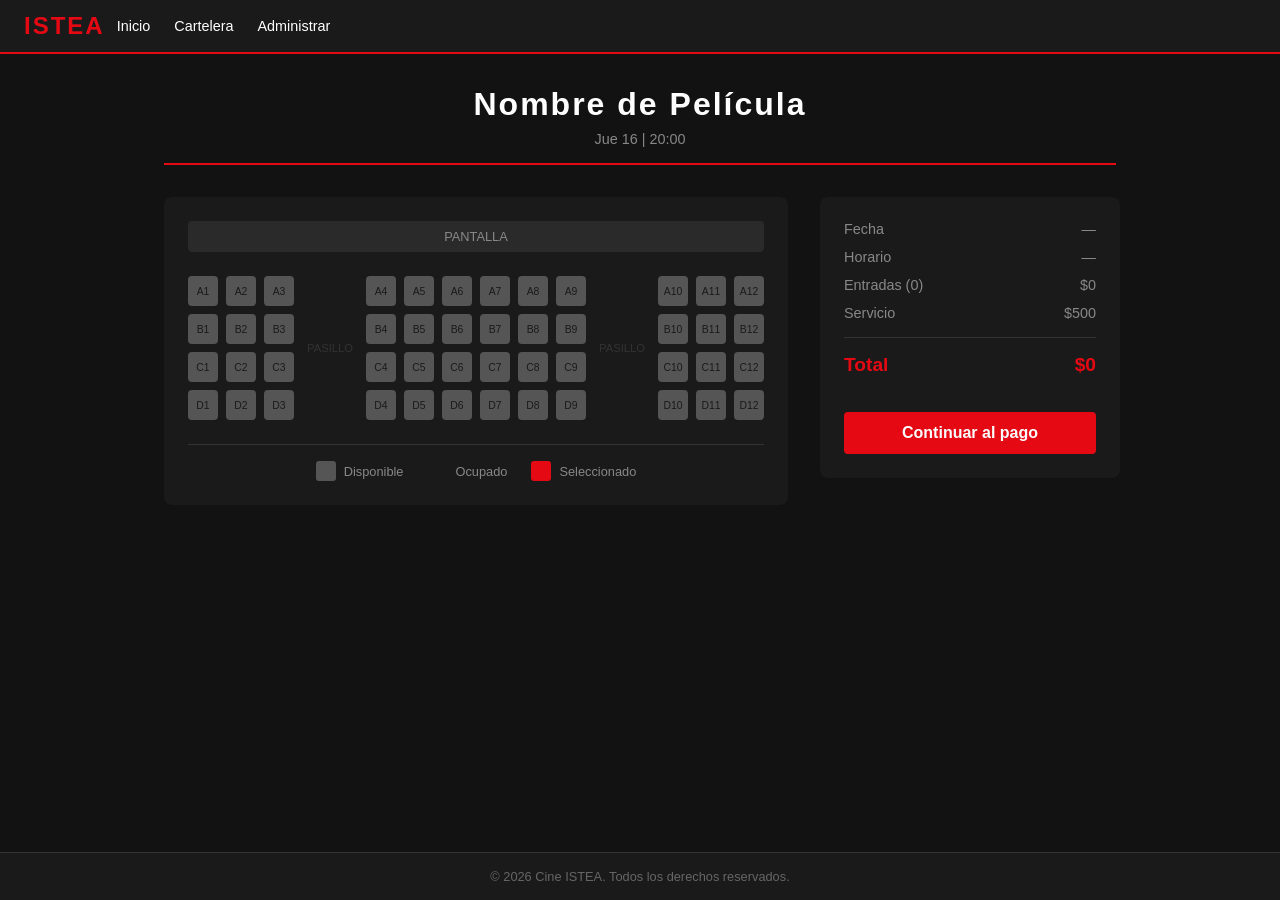
<file: seat-selector.html>
<!DOCTYPE html>
<html lang="es">

<head>
    <meta charset="UTF-8">
    <meta name="viewport" content="width=device-width, initial-scale=1.0">
    <title>Seleccionar Asientos - Cine ISTEA</title>
    <link rel="stylesheet" href="css/styles.css">
    <link rel="stylesheet" href="css/seat-selector.css">
    <link rel="stylesheet" href="css/pdf-ticket.css">
    <script defer src="/js/header-controller.js"></script>
    <script defer src="/js/local-storage.js"></script>
    <script defer src="/js/seat-selector.js"></script>
    <script defer src="/js/pdf-creator.js"></script>
</head>

<body>
    <header>
        <h1>ISTEA</h1>
        <nav>
            <ul>
                <li><a id="header-inicio" href="index.html">Inicio</a></li>
                <li><a id="header-cartelera" href="movies.html">Cartelera</a></li>
                <li><a id="header-administrar" href="#">Administrar</a></li>
            </ul>
        </nav>
    </header>

    <main>
        <div class="seat-selector">
            <div class="pelicula-header">
                <h1>Nombre de Película</h1>
                <p class="horario-info">Jue 16 | 20:00</p>
                <div class="seat-divider"></div>
            </div>

            <div class="seat-content">
                <div class="seat-layout">
                    <div class="screen-indicator">PANTALLA</div>

                    <div class="seat-zones">
                        <div class="seat-zone">
                            <div class="seat-row">
                                <input type="checkbox" id="s1" class="seat-input">
                                <label for="s1" class="seat-label">A1</label>
                                <input type="checkbox" id="s2" class="seat-input">
                                <label for="s2" class="seat-label">A2</label>
                                <input type="checkbox" id="s3" class="seat-input">
                                <label for="s3" class="seat-label">A3</label>
                            </div>
                            <div class="seat-row">
                                <input type="checkbox" id="s4" class="seat-input">
                                <label for="s4" class="seat-label">B1</label>
                                <input type="checkbox" id="s5" class="seat-input">
                                <label for="s5" class="seat-label">B2</label>
                                <input type="checkbox" id="s6" class="seat-input">
                                <label for="s6" class="seat-label">B3</label>
                            </div>
                            <div class="seat-row">
                                <input type="checkbox" id="s7" class="seat-input">
                                <label for="s7" class="seat-label">C1</label>
                                <input type="checkbox" id="s8" class="seat-input">
                                <label for="s8" class="seat-label">C2</label>
                                <input type="checkbox" id="s9" class="seat-input">
                                <label for="s9" class="seat-label">C3</label>
                            </div>
                            <div class="seat-row">
                                <input type="checkbox" id="s10" class="seat-input">
                                <label for="s10" class="seat-label">D1</label>
                                <input type="checkbox" id="s11" class="seat-input">
                                <label for="s11" class="seat-label">D2</label>
                                <input type="checkbox" id="s12" class="seat-input">
                                <label for="s12" class="seat-label">D3</label>
                            </div>
                        </div>

                        <div class="seat-aisle">PASILLO</div>

                        <div class="seat-zone">
                            <div class="seat-row">
                                <input type="checkbox" id="s13" class="seat-input">
                                <label for="s13" class="seat-label">A4</label>
                                <input type="checkbox" id="s14" class="seat-input">
                                <label for="s14" class="seat-label">A5</label>
                                <input type="checkbox" id="s15" class="seat-input">
                                <label for="s15" class="seat-label">A6</label>
                                <input type="checkbox" id="s16" class="seat-input">
                                <label for="s16" class="seat-label">A7</label>
                                <input type="checkbox" id="s17" class="seat-input">
                                <label for="s17" class="seat-label">A8</label>
                                <input type="checkbox" id="s18" class="seat-input">
                                <label for="s18" class="seat-label">A9</label>
                            </div>
                            <div class="seat-row">
                                <input type="checkbox" id="s19" class="seat-input">
                                <label for="s19" class="seat-label">B4</label>
                                <input type="checkbox" id="s20" class="seat-input">
                                <label for="s20" class="seat-label">B5</label>
                                <input type="checkbox" id="s21" class="seat-input">
                                <label for="s21" class="seat-label">B6</label>
                                <input type="checkbox" id="s22" class="seat-input">
                                <label for="s22" class="seat-label">B7</label>
                                <input type="checkbox" id="s23" class="seat-input">
                                <label for="s23" class="seat-label">B8</label>
                                <input type="checkbox" id="s24" class="seat-input">
                                <label for="s24" class="seat-label">B9</label>
                            </div>
                            <div class="seat-row">
                                <input type="checkbox" id="s25" class="seat-input">
                                <label for="s25" class="seat-label">C4</label>
                                <input type="checkbox" id="s26" class="seat-input">
                                <label for="s26" class="seat-label">C5</label>
                                <input type="checkbox" id="s27" class="seat-input">
                                <label for="s27" class="seat-label">C6</label>
                                <input type="checkbox" id="s28" class="seat-input">
                                <label for="s28" class="seat-label">C7</label>
                                <input type="checkbox" id="s29" class="seat-input">
                                <label for="s29" class="seat-label">C8</label>
                                <input type="checkbox" id="s30" class="seat-input">
                                <label for="s30" class="seat-label">C9</label>
                            </div>
                            <div class="seat-row">
                                <input type="checkbox" id="s31" class="seat-input">
                                <label for="s31" class="seat-label">D4</label>
                                <input type="checkbox" id="s32" class="seat-input">
                                <label for="s32" class="seat-label">D5</label>
                                <input type="checkbox" id="s33" class="seat-input">
                                <label for="s33" class="seat-label">D6</label>
                                <input type="checkbox" id="s34" class="seat-input">
                                <label for="s34" class="seat-label">D7</label>
                                <input type="checkbox" id="s35" class="seat-input">
                                <label for="s35" class="seat-label">D8</label>
                                <input type="checkbox" id="s36" class="seat-input">
                                <label for="s36" class="seat-label">D9</label>
                            </div>
                        </div>

                        <div class="seat-aisle">PASILLO</div>

                        <div class="seat-zone">
                            <div class="seat-row">
                                <input type="checkbox" id="s37" class="seat-input">
                                <label for="s37" class="seat-label">A10</label>
                                <input type="checkbox" id="s38" class="seat-input">
                                <label for="s38" class="seat-label">A11</label>
                                <input type="checkbox" id="s39" class="seat-input">
                                <label for="s39" class="seat-label">A12</label>
                            </div>
                            <div class="seat-row">
                                <input type="checkbox" id="s40" class="seat-input">
                                <label for="s40" class="seat-label">B10</label>
                                <input type="checkbox" id="s41" class="seat-input">
                                <label for="s41" class="seat-label">B11</label>
                                <input type="checkbox" id="s42" class="seat-input">
                                <label for="s42" class="seat-label">B12</label>
                            </div>
                            <div class="seat-row">
                                <input type="checkbox" id="s43" class="seat-input">
                                <label for="s43" class="seat-label">C10</label>
                                <input type="checkbox" id="s44" class="seat-input">
                                <label for="s44" class="seat-label">C11</label>
                                <input type="checkbox" id="s45" class="seat-input">
                                <label for="s45" class="seat-label">C12</label>
                            </div>
                            <div class="seat-row">
                                <input type="checkbox" id="s46" class="seat-input">
                                <label for="s46" class="seat-label">D10</label>
                                <input type="checkbox" id="s47" class="seat-input">
                                <label for="s47" class="seat-label">D11</label>
                                <input type="checkbox" id="s48" class="seat-input">
                                <label for="s48" class="seat-label">D12</label>
                            </div>
                        </div>
                    </div>

                    <div class="glosario">
                        <div class="glosario-item">
                            <div class="glosario-seat available"></div>
                            <span>Disponible</span>
                        </div>
                        <div class="glosario-item">
                            <div class="glosario-seat occupied"></div>
                            <span>Ocupado</span>
                        </div>
                        <div class="glosario-item">
                            <div class="glosario-seat selected"></div>
                            <span>Seleccionado</span>
                        </div>
                    </div>
                </div>

                <aside class="resumen-compra">
                    <div class="price-row">
                        <span>Fecha</span>
                        <span class="resumen-fecha">—</span>
                    </div>
                    <div class="price-row">
                        <span>Horario</span>
                        <span class="resumen-horario">—</span>
                    </div>
                    <div class="price-row">
                        <span>Entradas (0)</span>
                        <span>$0</span>
                    </div>
                    <div class="price-row">
                        <span>Servicio</span>
                        <span>$500</span>
                    </div>
                    <div class="price-row total">
                        <span>Total</span>
                        <span>$0</span>
                    </div>
                    <button id="pdf-button" type="button" class="resumen-btn">Continuar al pago</button>
                </aside>
            </div>
        </div>
    </main>

    <footer>
        <p>&copy; 2026 Cine ISTEA. Todos los derechos reservados.</p>
    </footer>
</body>

</html>
</file>
<file: css/styles.css>
* {
    margin: 0;
    padding: 0;
    box-sizing: border-box;
}

body {
    font-family: 'Segoe UI', Tahoma, Geneva, Verdana, sans-serif;
    background-color: #121212;
    color: #ffffff;
    min-height: 100vh;
    display: flex;
    flex-direction: column;
}

header {
    background-color: #1a1a1a;
    padding: 0.75rem 1.5rem;
    display: flex;
    align-items: center;
    flex-wrap: wrap;
    gap: 0.75rem;
    border-bottom: 2px solid #e50914;
    position: sticky;
    top: 0;
    z-index: 10;
}

h1 {
    color: #e50914;
    font-size: 1.5rem;
    font-weight: 700;
    letter-spacing: 2px;
}

nav ul {
    list-style: none;
    display: flex;
    gap: 1.5rem;
}

nav ul li a {
    color: #ffffff;
    text-decoration: none;
    font-size: 0.9rem;
    transition: color 0.3s ease;
}

nav ul li a:hover {
    color: #e50914;
}


.searcher {
    display: flex;
    gap: 0.5rem;
}

.searcher input {
    padding: 0.4rem 0.75rem;
    border: 1px solid #333;
    border-radius: 4px;
    background-color: #2a2a2a;
    color: #ffffff;
    font-size: 0.85rem;
}

.searcher input::placeholder {
    color: #888;
}

.searcher input:focus {
    outline: none;
    border-color: #e50914;
}

.searcher button {
    padding: 0.4rem 1rem;
    background-color: #e50914;
    color: #ffffff;
    border: none;
    border-radius: 4px;
    cursor: pointer;
    font-size: 0.85rem;
    font-weight: 600;
    transition: background-color 0.3s ease;
}

.searcher button:hover {
    background-color: #b8070f;
}

main {
    flex: 1;
    padding: 1rem 1.5rem;
}

section {
    margin-bottom: 2rem;
}

.hero {
    position: relative;
    width: 100%;
    min-height: 60vh;
    display: flex;
    align-items: flex-end;
}

.hero-image {
    position: absolute;
    top: 0;
    left: 0;
    width: 100%;
    height: 100%;
}

.hero-content {
    position: relative;
    z-index: 1;
    width: 100%;
    padding: 2rem;
    background: linear-gradient(to top, rgba(0, 0, 0, 0.9) 0%, rgba(0, 0, 0, 0.4) 50%, transparent 100%);
}

.featured-badge {
    display: inline-block;
    background-color: #e50914;
    color: #ffffff;
    padding: 0.25rem 0.75rem;
    font-size: 0.75rem;
    font-weight: 700;
    letter-spacing: 1px;
    margin-bottom: 1rem;
}

.hero h2 {
    color: #ffffff;
    font-size: 2.5rem;
    margin-bottom: 0.5rem;
    border: none;
    text-align: left;
    padding: 0;
}

.director-duration {
    color: #cccccc;
    font-size: 1rem;
    margin-bottom: 1rem;
}

.hero-description {
    color: #aaaaaa;
    font-size: 1rem;
    max-width: 600px;
    margin-bottom: 1.5rem;
    line-height: 1.6;
}

.hero-buttons {
    display: flex;
    gap: 1rem;
}

.hero-buttons button {
    padding: 0.75rem 1.5rem;
    font-size: 1rem;
    font-weight: 600;
    border: none;
    border-radius: 4px;
    cursor: pointer;
    transition: background-color 0.3s ease, transform 0.3s ease;
}

.hero-buttons button:first-child {
    background-color: #333333;
    color: #ffffff;
}

.hero-buttons button:first-child:hover {
    background-color: #444444;
    transform: translateY(-2px);
}

.hero-buttons button:last-child {
    background-color: #e50914;
    color: #ffffff;
}

.hero-buttons button:last-child:hover {
    background-color: #b8070f;
    transform: translateY(-2px);
}

h2 {
    color: #e50914;
    font-size: 1.2rem;
    margin-bottom: 1rem;
    padding-bottom: 0.5rem;
    border-bottom: 1px solid #333;
    text-align: center;
}



.movie {
    background-color: #1a1a1a;
    border-radius: 8px;
    overflow: hidden;
    transition: transform 0.3s ease, box-shadow 0.3s ease;
    cursor: pointer;
    width: 100%;
    max-width: 18rem;
}

.movie:hover {
    transform: translateY(-5px);
    box-shadow: 0 8px 20px rgba(229, 9, 20, 0.2);
}

.movie-image {
    width: 100%;
    height: 200px;
    background: linear-gradient(135deg, #2a2a2a 0%, #1a1a1a 100%);
    display: flex;
    align-items: center;
    justify-content: center;

    img {
        object-fit: cover;
    }
}

.movie-image::after {
    font-size: 2.5rem;
    opacity: 0.3;
}

.movie h3 {
    padding: 0.75rem 0.75rem 0.25rem;
    font-size: 1rem;
    color: #ffffff;
}

.movie p {
    padding: 0 0.75rem 0.75rem;
    font-size: 0.85rem;
    color: #888;
}

.movies-grid {
    display: flex;
    gap: 1.5rem;
    justify-content: center;
    flex-wrap: wrap;
}

footer {
    background-color: #1a1a1a;
    padding: 1rem 1.5rem;
    text-align: center;
    border-top: 1px solid #333;
}

footer p {
    color: #666;
    font-size: 0.8rem;
}



/* tamaño tablet
 */
@media (max-width: 768px) {
    header {
        flex-direction: column;
        text-align: center;
    }

    nav ul {
        gap: 1rem;
    }



    .nav-btn {
        width: 24px;
        height: 24px;
    }

    .nav-btn svg {
        width: 12px;
        height: 12px;
    }

    .movies-grid {
        grid-template-columns: repeat(auto-fill, minmax(140px, 1fr));
    }
}
</file>
<file: css/seat-selector.css>
.seat-selector {
    max-width: 1000px;
    margin: 0 auto;
    padding: 1rem 1.5rem;
}

.pelicula-header {
    text-align: center;
    margin-bottom: 2rem;
}

.pelicula-header h1 {
    font-size: 2rem;
    color: #ffffff;
    margin-bottom: 0.5rem;
}

.horario-info {
    color: #888;
    font-size: 0.9rem;
}

.seat-divider {
    height: 2px;
    background-color: #e50914;
    margin-top: 1rem;
    margin-bottom: 2rem;
}

.seat-content {
    display: grid;
    grid-template-columns: 1fr 300px;
    gap: 2rem;
}

.seat-layout {
    background-color: #1a1a1a;
    border-radius: 8px;
    padding: 1.5rem;
}

.screen-indicator {
    text-align: center;
    color: #888;
    font-size: 0.8rem;
    margin-bottom: 1.5rem;
    padding: 0.5rem;
    background-color: #2a2a2a;
    border-radius: 4px;
}

.seat-zones {
    display: flex;
    align-items: center;
    justify-content: center;
    gap: 1rem;
}

.seat-zone {
    display: flex;
    flex-direction: column;
    gap: 0.5rem;
}

.seat-row {
    display: flex;
    gap: 0.5rem;
}

.seat-aisle {
    width: 40px;
    display: flex;
    align-items: center;
    justify-content: center;
    color: #333;
    font-size: 0.7rem;
}

.seat-input {
    display: none;
}

.seat-label {
    width: 30px;
    height: 30px;
    background-color: #555;
    border-radius: 4px;
    display: flex;
    align-items: center;
    justify-content: center;
    font-size: 0.65rem;
    color: #1a1a1a;
    cursor: pointer;
    transition: all 0.2s ease;
}

.seat-label:hover {
    background-color: #777;
    transform: scale(1.1);
}

.seat-label.occupied {
    background-color: #1a1a1a;
    color: #333;
    cursor: not-allowed;
    pointer-events: none;
}

.seat-label.occupied:hover {
    background-color: #1a1a1a;
    transform: none;
}

.seat-input:checked+.seat-label {
    background-color: #e50914;
    color: #ffffff;
}

.glosario {
    display: flex;
    justify-content: center;
    gap: 1.5rem;
    margin-top: 1.5rem;
    padding-top: 1rem;
    border-top: 1px solid #333;
}

.glosario-item {
    display: flex;
    align-items: center;
    gap: 0.5rem;
    color: #888;
    font-size: 0.8rem;
}

.glosario-seat {
    width: 20px;
    height: 20px;
    border-radius: 3px;
}

.glosario-seat.available {
    background-color: #555;
}

.glosario-seat.occupied {
    background-color: #1a1a1a;
}

.glosario-seat.selected {
    background-color: #e50914;
}

.resumen-compra {
    background-color: #1a1a1a;
    border-radius: 8px;
    padding: 1.5rem;
    height: fit-content;
    position: sticky;
    top: 1rem;
}

.resumen-compra h3 {
    color: #e50914;
    font-size: 1.1rem;
    margin-bottom: 1rem;
    padding-bottom: 0.5rem;
    border-bottom: 1px solid #333;
}

.price-row {
    display: flex;
    justify-content: space-between;
    margin-bottom: 0.75rem;
    color: #888;
    font-size: 0.9rem;
}

.price-row.total {
    margin-top: 1rem;
    padding-top: 1rem;
    border-top: 1px solid #333;
    color: #e50914;
    font-size: 1.2rem;
    font-weight: 700;
}

.resumen-btn {
    width: 100%;
    padding: 0.75rem;
    background-color: #e50914;
    color: #ffffff;
    border: none;
    border-radius: 4px;
    font-size: 1rem;
    font-weight: 600;
    cursor: pointer;
    transition: background-color 0.3s ease;
    margin-top: 1.5rem;
}

.resumen-btn:hover {
    background-color: #b8070f;
}

@media (max-width: 768px) {
    .seat-content {
        grid-template-columns: 1fr;
    }

    .resumen-compra {
        position: static;
    }

    .seat-zones {
        flex-direction: column;
        gap: 0.5rem;
    }

    /* Problema para solucionar despues: */
    /* el alto del seat-aisle por alguna razon que solo dios conoce hace que no se puedan seleccionar especificamente los asientos 9 */
    /* todos los demas funcionan menos el 9 */
    /* misterio absoluto */
    .seat-aisle {
        width: 100%;
        height: 40px;
    }

    .screen-indicator {
        rotate: 90deg;
        transform: translateX(17rem) translateY(-18rem);
        width: 80%;
    }

    .seat-zone {
        rotate: 90deg;
    }

    .seat-label {
        rotate: -90deg;
    }

    .seat-aisle {
        opacity: 0;
    }



}

@media (max-width: 425px) {
    .seat-selector {
        padding: 1rem;
    }

    .seat-layout {
        padding: 1rem;
    }

    .seat-label {
        width: 24px;
        height: 24px;
        font-size: 0.55rem;
    }

    .glosario {
        flex-wrap: wrap;
        gap: 1rem;
    }


    .screen-indicator {
        rotate: 90deg;
        transform: translateX(17rem) translateY(-10rem);
        width: 80%;
    }

    .seat-zone {
        rotate: 90deg;
    }

    .seat-label {
        rotate: -90deg;
    }

    .seat-aisle {
        opacity: 0;

    }

}
</file>
<file: css/pdf-ticket.css>
.print-ticket {
  display: none;
}

@media print {
  body>*:not(.print-ticket) {
    display: none;
  }

  .print-ticket {
    display: block;
    padding: 2rem;
    font-family: Arial, sans-serif;
    max-width: 400px;
    margin: 0 auto;
  }

  .print-ticket h1 {
    text-align: center;
    color: #e50914;
  }

  .print-ticket h2 {
    text-align: center;
    font-size: 1.1rem;
    margin-bottom: 1rem;
  }

  .print-ticket hr {
    border: 1px solid #e50914;
  }

  .print-ticket p {
    font-size: 1rem;
    margin: 0.5rem 0;
    color: black;
  }
}
</file>
